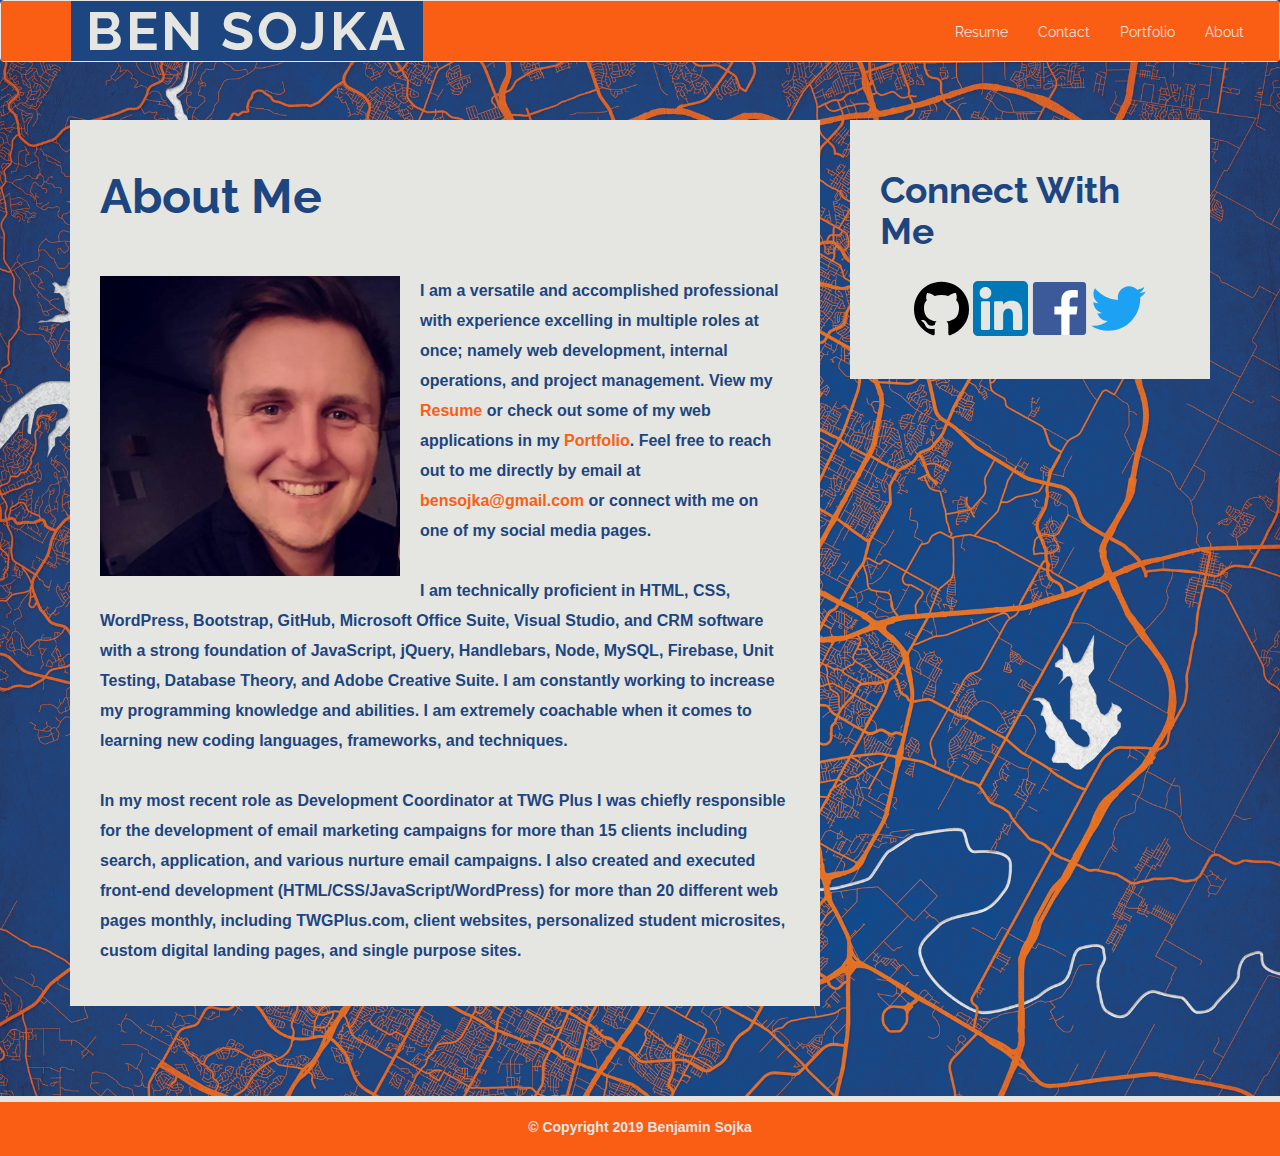
<file: index.html>
<!DOCTYPE html>
<html lang="en-us">
  <head>

    <!-- Global site tag (gtag.js) - Google Analytics -->
    <script async src="https://www.googletagmanager.com/gtag/js?id=UA-111813549-1"></script>
    <script>
      window.dataLayer = window.dataLayer || [];
      function gtag(){dataLayer.push(arguments);}
      gtag('js', new Date());

      gtag('config', 'UA-111813549-1');
    </script>

    <meta charset="UTF-8">
    <meta name="viewport" content="width=device-width, initial-scale=1.0">
    <meta http-equiv="X-UA-Compatible" content="ie=edge">

    <title>Ben Sojka's Portfolio</title>

    <!-- Boostrap Stylesheet -->
    <link rel="stylesheet" href="https://maxcdn.bootstrapcdn.com/bootstrap/3.3.7/css/bootstrap.min.css" integrity="sha384-BVYiiSIFeK1dGmJRAkycuHAHRg32OmUcww7on3RYdg4Va+PmSTsz/K68vbdEjh4u" crossorigin="anonymous">

    <!-- Our own CSS stylesheet -->
    <link rel="stylesheet" href="assets/css/styles.css" media="screen">

    <!-- Google Font -->
    <link href="https://fonts.googleapis.com/css?family=Raleway" rel="stylesheet">

  </head>

  <body>
    <!-- Start of navbar -->
    <nav class="navbar navbar-default">
      <div class="container-fluid navbar-custom">

        <!-- Brand and toggle get grouped for better mobile display -->
        <div class="row">
          <div class="navbar-header">
            <button type="button" class="navbar-toggle collapsed" data-toggle="collapse" data-target="#bs-example-navbar-collapse-1" aria-expanded="false">
              <span class="sr-only">Toggle navigation</span>
              <span class="icon-bar"></span>
              <span class="icon-bar"></span>
              <span class="icon-bar"></span>
            </button>
            <div class="phone-nav">
              <a class="navbar-brand" href="index.html" id="logo">BEN SOJKA</a>
            </div>
          </div>

          <!-- Collect the nav links, forms, and other content for toggling -->
          <div class="collapse navbar-collapse" id="bs-example-navbar-collapse-1">
            <ul class="nav navbar-nav navbar-right navbar-right-custom">
              <li><a href="https://drive.google.com/file/d/13z_w9uPaYZ9hUld2XYtMNEca28ijijww/view?usp=sharing" target="_blank">Resume</a></li>
              <li><a href="mailto:bensojka@gmail.com?Subject=Hey%20Ben%20lets%20talk!">Contact</a></li>
              <li><a href="portfolio.html">Portfolio</a></li>
              <li><a href="index.html">About</a></li>
            </ul>
          </div><!-- /.navbar-collapse -->
        </div>
      </div><!-- /.container-fluid -->
    </nav>
    <!-- End of navbar -->

    <!-- Start of content wrap -->
    <div class="wrap">
      <div class="container">
        <section class="row">
          <div class="col-md-8">
            <article class="about-me-content">
              <h1 class="about-me-header">About Me</h1>
              <img src="assets/imgs/bms.jpg" alt="" id="ben-image"/>
              <p>I am a versatile and accomplished professional with experience excelling in multiple roles at once; namely web development, internal operations, and project management. View my <a href="https://drive.google.com/file/d/1CVhErGaV42iTctvXXbJnNfuqZS2XAC5_/view?usp=sharing" target="_blank">Resume</a> or check out some of my web applications in my <a href="portfolio.html">Portfolio</a>. Feel free to reach out to me directly by email at <a href="mailto:bensojka@gmail.com?Subject=Hey%20Ben" target="_top">bensojka@gmail.com</a> or connect with me on one of my social media pages.</p>
              <p>I am technically proficient in HTML, CSS, WordPress, Bootstrap, GitHub, Microsoft Office Suite, Visual Studio, and CRM software with a strong foundation of JavaScript, jQuery, Handlebars, Node, MySQL, Firebase, Unit Testing, Database Theory, and Adobe Creative Suite. I am constantly working to increase my programming knowledge and abilities. I am extremely coachable when it comes to learning new coding languages, frameworks, and techniques.</p>
              <p>In my most recent role as Development Coordinator at TWG Plus I was chiefly responsible for the development of email marketing campaigns for more than 15 clients including search, application, and various nurture email campaigns. I also created and executed front-end development (HTML/CSS/JavaScript/WordPress) for more than 20 different web pages monthly, including TWGPlus.com, client websites, personalized student microsites, custom digital landing pages, and single purpose sites.</p>
            </article>
          </div>
          <div class="col-md-4">

            <!-- Start of Connect With Me Area -->
            <section id="connect-with-me-area">
              <div class="connect-with-me-content">
                <h1 class="connect-with-me-header">Connect With Me</h1>
                <div id="images">
                  <a href="https://github.com/bensojka">
                    <img src="assets/imgs/github.svg" alt="Github" class="connect-with-me-photo">
                  </a>
                  <a href="https://www.linkedin.com/in/bensojka/">
                    <img src="assets/imgs/linkedin.svg" alt="LinkedIn" class="connect-with-me-photo">
                  </a>
                  <a href="https://www.facebook.com/hellothisisben">
                    <img src="assets/imgs/facebook.svg" alt="Facebook" class="connect-with-me-photo">
                  </a>
                  <a href="https://twitter.com/BSinKC">
                    <img src="assets/imgs/twitter.svg" alt="Twitter" class="connect-with-me-photo">
                  </a>
                </div>
              </div>
            </section>
            <!-- End of the Connect With Me Area -->

          </div>
        </section>
      </div>
    </div>
    <!-- End of content wrap -->

    <!-- Start of footer -->
    <footer class="footer">
      <div class="two-toned-footer-color"></div>
      <p class="text-muted text-muted-footer text-center">
        &copy; Copyright 2019 Benjamin Sojka
      </p>
    </footer>
    <!-- End of footer -->

    <!-- jQuery CDN -->
    <script type="text/javascript" src="https://cdnjs.cloudflare.com/ajax/libs/jquery/3.2.1/jquery.min.js"></script>

    <!-- Bootstrap CDN -->
    <script src="https://maxcdn.bootstrapcdn.com/bootstrap/3.3.7/js/bootstrap.min.js" integrity="sha384-Tc5IQib027qvyjSMfHjOMaLkfuWVxZxUPnCJA7l2mCWNIpG9mGCD8wGNIcPD7Txa" crossorigin="anonymous"></script>
  </body>

</html>
</file>
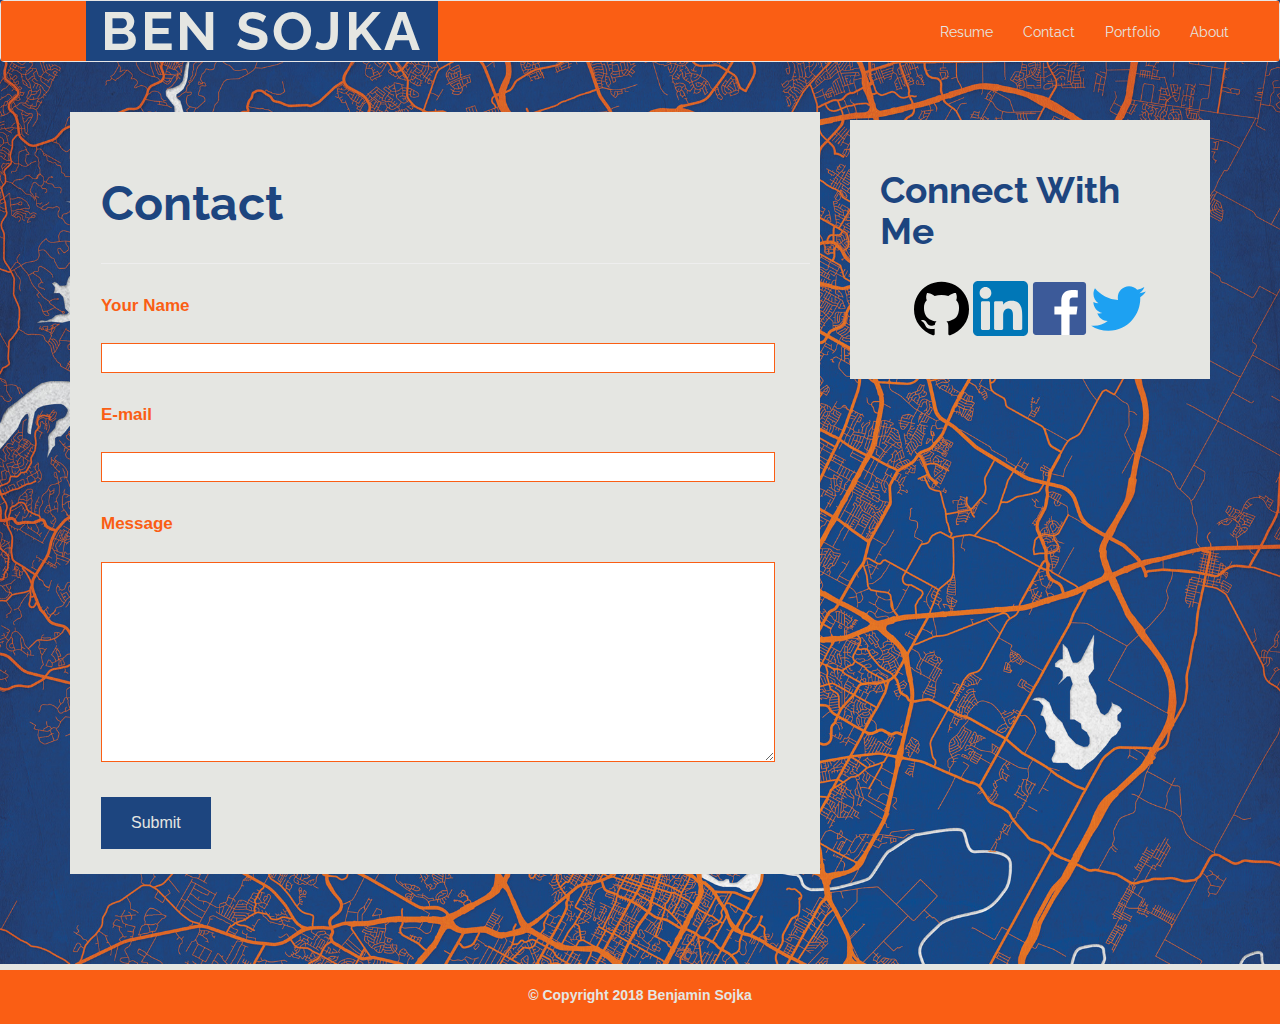
<file: contact.html>
<!DOCTYPE html>
<html lang="en-us">
  <head>

    <!-- Global site tag (gtag.js) - Google Analytics -->
    <script async src="https://www.googletagmanager.com/gtag/js?id=UA-111813549-1"></script>
    <script>
      window.dataLayer = window.dataLayer || [];
      function gtag(){dataLayer.push(arguments);}
      gtag('js', new Date());

      gtag('config', 'UA-111813549-1');
    </script>

    <meta charset="UTF-8">
    <meta name="viewport" content="width=device-width, initial-scale=1.0">
    <meta http-equiv="X-UA-Compatible" content="ie=edge">

    <title>Ben Sojka's Portfolio</title>

    <!-- Boostrap Stylesheet -->
    <link rel="stylesheet" href="https://maxcdn.bootstrapcdn.com/bootstrap/3.3.7/css/bootstrap.min.css" integrity="sha384-BVYiiSIFeK1dGmJRAkycuHAHRg32OmUcww7on3RYdg4Va+PmSTsz/K68vbdEjh4u" crossorigin="anonymous">

    <!-- Our own CSS stylesheet -->
    <link rel="stylesheet" href="assets/css/styles.css" media="screen">

    <!-- Google Font -->
    <link href="https://fonts.googleapis.com/css?family=Raleway" rel="stylesheet">

  </head>

  <body>

    <!-- Start of navbar -->
    <nav class="navbar navbar-default">
      <div class="container-fluid navbar-custom">

        <!-- Brand and toggle get grouped for better mobile display -->
        <div class="navbar-header">
          <button type="button" class="navbar-toggle collapsed" data-toggle="collapse" data-target="#bs-example-navbar-collapse-1" aria-expanded="false">
            <span class="sr-only">Toggle navigation</span>
            <span class="icon-bar"></span>
            <span class="icon-bar"></span>
            <span class="icon-bar"></span>
          </button>
          <a class="navbar-brand" href="index.html" id="logo">BEN SOJKA</a>
        </div>

        <!-- Collect the nav links, forms, and other content for toggling -->
        <div class="collapse navbar-collapse" id="bs-example-navbar-collapse-1">
          <ul class="nav navbar-nav navbar-right navbar-right-custom">
            <li><a href="https://drive.google.com/file/d/13z_w9uPaYZ9hUld2XYtMNEca28ijijww/view?usp=sharing" target="_blank">Resume</a></li>
            <li><a href="mailto:bensojka@gmail.com?Subject=Hey%20Ben%20lets%20talk!">Contact</a></li>
            <li><a href="portfolio.html">Portfolio</a></li><span class="pipe"></span>
            <li><a href="index.html">About</a></li>
          </ul>
        </div><!-- /.navbar-collapse -->
      </div><!-- /.container-fluid -->
    </nav>
    <!-- End of navbar -->

    <!-- Start of content wrap -->
    <div class="wrap">
      <div class="container">
        <section class="row">
          <div class="col-md-8">
            <form class="contact-form">
              <h1 class="contact-form-header">Contact</h1>
              <hr class="contact-hr"/>
              <div class="form-group">
                <label class="label-name" for="name">Your Name</label>
                <input type="text" id="name_input" name="user_name" />
              </div>
              <div class="form-group">
                <label class="label-mail" for="mail">E-mail</label>
                <input type="email" id="mail_input" name="user_mail" />
              </div>
              <div class="form-group">
                <label class="label-msg" for="msg">Message</label><br />
                <textarea id="msg" name="user_message_input" cols=600></textarea>
              </div>
              <button class="submit-btn">Submit</button>
            </form>
          </div>
          <div class="col-md-4">

            <!-- Start of Connect With Me Area -->
            <section id="connect-with-me-area">
              <div class="connect-with-me-content">
                <h1 class="connect-with-me-header">Connect With Me</h1>
                <div id="images">
                  <a href="https://github.com/bensojka">
                    <img src="assets/imgs/github.svg" alt="Github" class="connect-with-me-photo">
                  </a>
                  <a href="https://www.linkedin.com/in/bensojka/">
                    <img src="assets/imgs/linkedin.svg" alt="LinkedIn" class="connect-with-me-photo">
                  </a>
                  <a href="https://www.facebook.com/hellothisisben">
                    <img src="assets/imgs/facebook.svg" alt="Facebook" class="connect-with-me-photo">
                  </a>
                  <a href="https://twitter.com/BSinKC">
                    <img src="assets/imgs/twitter.svg" alt="Twitter" class="connect-with-me-photo">
                  </a>
                </div>
              </div>
            </section>

            <!-- End of the Connect With Me Area -->
          </div>
        </section>
      </div>
    </div>
    <!-- End of content wrap -->

    <!-- Start of footer -->
    <footer class="footer">
      <div class="two-toned-footer-color"></div>
      <p class="text-muted text-muted-footer text-center">
        &copy; Copyright 2018 Benjamin Sojka
      </p>
    </footer>
    <!-- End of footer -->

    <!-- jQuery CDN -->
    <script type="text/javascript" src="https://cdnjs.cloudflare.com/ajax/libs/jquery/3.2.1/jquery.min.js"></script>

    <!-- Bootstrap CDN -->
    <script src="https://maxcdn.bootstrapcdn.com/bootstrap/3.3.7/js/bootstrap.min.js" integrity="sha384-Tc5IQib027qvyjSMfHjOMaLkfuWVxZxUPnCJA7l2mCWNIpG9mGCD8wGNIcPD7Txa" crossorigin="anonymous"></script>

  </body>

</html>
</file>
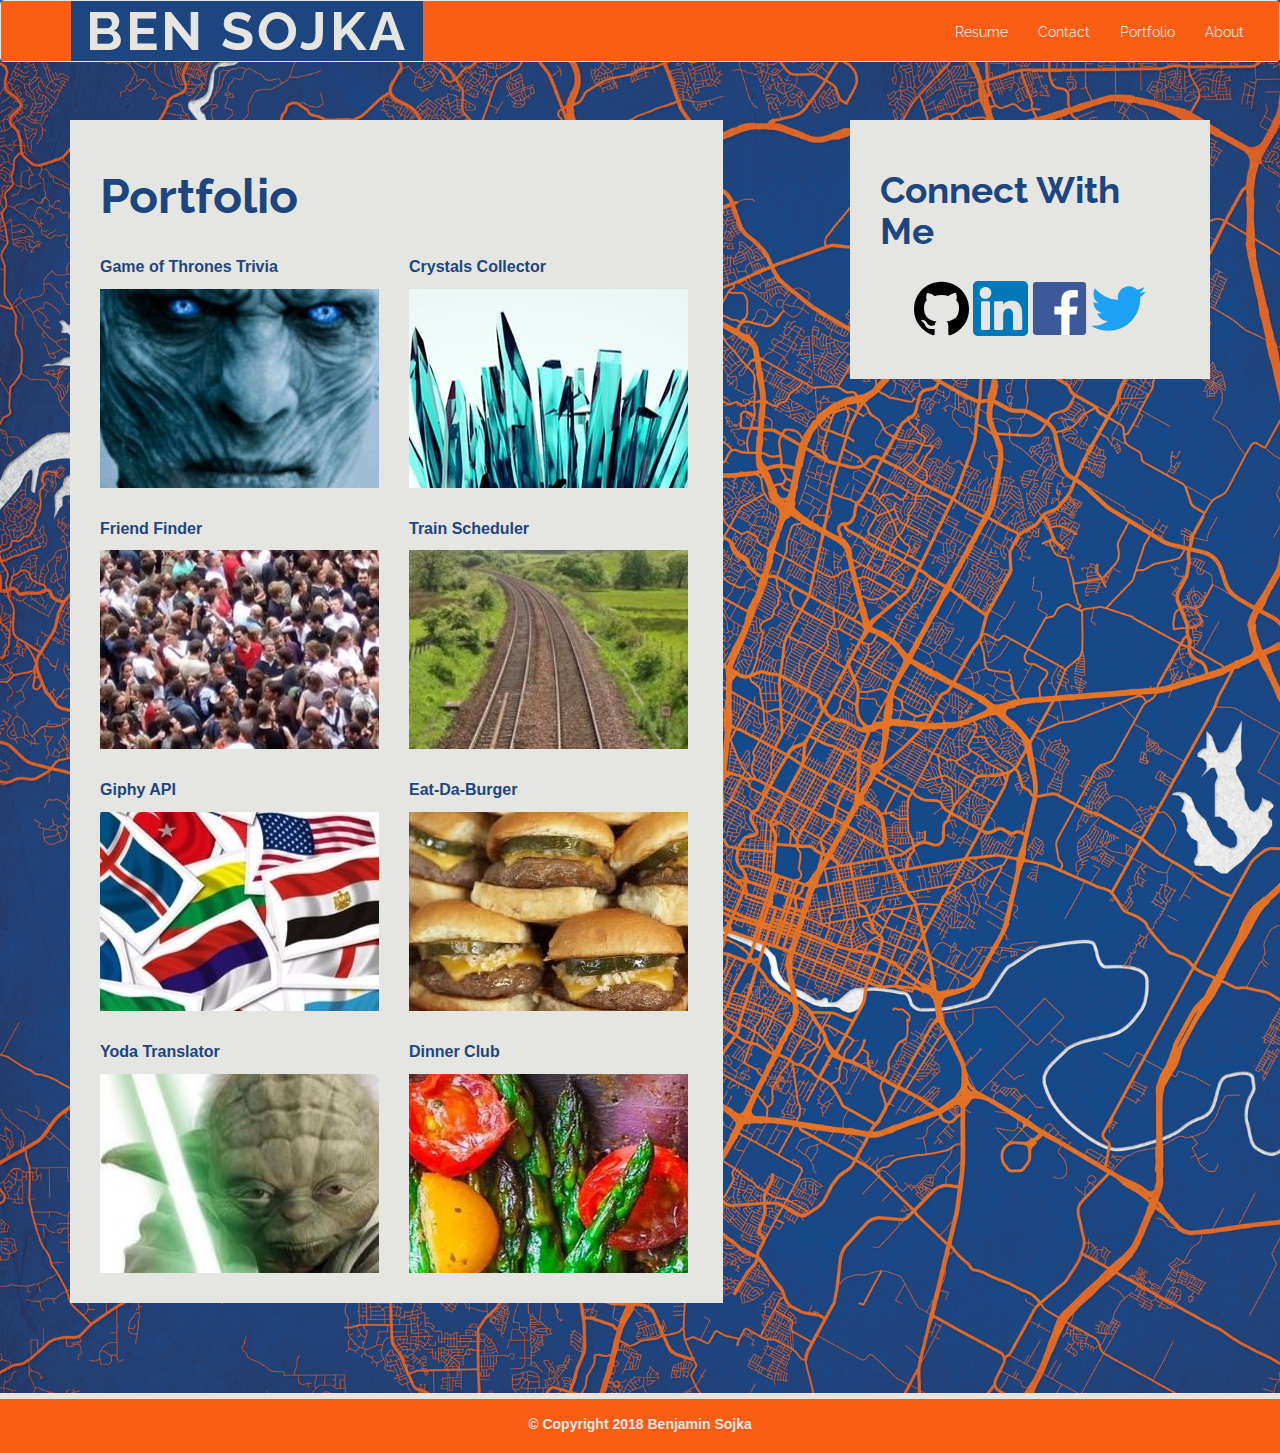
<file: portfolio.html>
<!DOCTYPE html>
<html lang="en-us">

  <head>

    <!-- Global site tag (gtag.js) - Google Analytics -->
    <script async src="https://www.googletagmanager.com/gtag/js?id=UA-111813549-1"></script>
    <script>
      window.dataLayer = window.dataLayer || [];
      function gtag(){dataLayer.push(arguments);}
      gtag('js', new Date());

      gtag('config', 'UA-111813549-1');
    </script>

    <meta charset="UTF-8">
    <meta name="viewport" content="width=device-width, initial-scale=1.0">
    <meta http-equiv="X-UA-Compatible" content="ie=edge">

    <title>Ben Sojka's Portfolio</title>

    <!-- Boostrap Stylesheet -->
    <link rel="stylesheet" href="https://maxcdn.bootstrapcdn.com/bootstrap/3.3.7/css/bootstrap.min.css" integrity="sha384-BVYiiSIFeK1dGmJRAkycuHAHRg32OmUcww7on3RYdg4Va+PmSTsz/K68vbdEjh4u" crossorigin="anonymous">

    <!-- Our own CSS stylesheet -->
    <link rel="stylesheet" href="assets/css/styles.css" media="screen">

    <!-- Google Font -->
    <link href="https://fonts.googleapis.com/css?family=Raleway" rel="stylesheet">

  </head>

  <body>
    <!-- Start of navbar -->
    <nav class="navbar navbar-default">
      <div class="container-fluid navbar-custom">

        <!-- Brand and toggle get grouped for better mobile display -->
        <div class="row">
          <div class="navbar-header">
            <button type="button" class="navbar-toggle collapsed" data-toggle="collapse" data-target="#bs-example-navbar-collapse-1" aria-expanded="false">
              <span class="sr-only">Toggle navigation</span>
              <span class="icon-bar"></span>
              <span class="icon-bar"></span>
              <span class="icon-bar"></span>
            </button>
            <div class="phone-nav">
              <a class="navbar-brand" href="index.html" id="logo">BEN SOJKA</a>
            </div>
          </div>

          <!-- Collect the nav links, forms, and other content for toggling -->
          <div class="collapse navbar-collapse" id="bs-example-navbar-collapse-1">
            <ul class="nav navbar-nav navbar-right navbar-right-custom">
              <li><a href="https://drive.google.com/file/d/13z_w9uPaYZ9hUld2XYtMNEca28ijijww/view?usp=sharing" target="_blank">Resume</a></li>
              <li><a href="mailto:bensojka@gmail.com?Subject=Hey%20Ben%20lets%20talk!">Contact</a></li>
              <li><a href="portfolio.html">Portfolio</a></li>
              <li><a href="index.html">About</a></li>
            </ul>
          </div><!-- /.navbar-collapse -->
        </div>
      </div><!-- /.container-fluid -->
    </nav>
    <!-- End of navbar -->

    <!-- Start of content wrap -->
    <div class="wrap">
      <div class="container">
        <section class="row">
          <div class="col-md-7">
            <section id="portfolio-area">
              <h1 class="port-header">Portfolio</h1>
              <div class="port-piece">
                <p class="port-labels">Game of Thrones Trivia</p>
                <a href="https://bensojka.github.io/TriviaGame/">
                  <img class="port-imgs" src="assets/imgs/night-king-crop.jpg" alt="Game of Thrones Trivia">
                </a>
              </div>
              <div class="port-piece">
                <p class="port-labels">Crystals Collector</p>
                <a href="https://bensojka.github.io/Crystals-Collector/">
                  <img class="port-imgs" src="assets/imgs/crystals.jpg" alt="Crystals Collector">
                </a>
              </div>
              <div class="port-piece">
                <p class="port-labels">Friend Finder</p>
                <a href="https://friend-finder-bms.herokuapp.com/">
                  <img class="port-imgs" src="assets/imgs/friends.jpg" alt="Friend Finder">
                </a>
              </div>
              <div class="port-piece">
                <p class="port-labels">Train Scheduler</p>
                <a href="https://bensojka.github.io/Train-Scheduler/">
                  <img class="port-imgs" src="assets/imgs/train-tracks.jpg" alt="Train Scheduler">
                </a>
              </div>
              <div class="port-piece">
                <p class="port-labels">Giphy API</p>
                <a href="https://bensojka.github.io/giphyapi/">
                  <img class="port-imgs" src="assets/imgs/flags.jpg" alt="Giphy API">
                </a>
              </div>
              <div class="port-piece">
                <p class="port-labels">Eat-Da-Burger</p>
                <a href="https://burger-bms.herokuapp.com/">
                  <img class="port-imgs" src="assets/imgs/burgers.jpg" alt="Eat-Da-Burger">
                </a>
              </div>
              <div class="port-piece">
                <div class="yoda-label">
                  <p class="port-labels">Yoda Translator</p>
                </div>
                <a href="https://brettleonard86.github.io/projectOne/">
                  <img class="port-imgs" src="assets/imgs/yoda.jpg" alt="Yoda Translator">
                </a>
              </div>
              <div class ="last-piece">
              <!--<div class="port-piece">-->
                <p class="port-labels" id="last-label">Dinner Club</p>
                <a href="https://dinner--club.herokuapp.com/">
                  <img class="port-imgs" src="assets/imgs/plate.jpg" alt="Dinner Club">
                </a>
              </div>
              <!--</div>-->
            </section>
          </div>
          <div class="col-md-1"></div>
          <div class="col-md-4">

            <!-- Start of Connect With Me Area -->
            <section id="connect-with-me-area">
              <div class="connect-with-me-content">
                <h1 class="connect-with-me-header">Connect With Me</h1>
                <div id="images">
                  <a href="https://github.com/bensojka">
                    <img src="assets/imgs/github.svg" alt="Github" class="connect-with-me-photo">
                  </a>
                  <a href="https://www.linkedin.com/in/bensojka/">
                    <img src="assets/imgs/linkedin.svg" alt="LinkedIn" class="connect-with-me-photo">
                  </a>
                  <a href="https://www.facebook.com/hellothisisben">
                    <img src="assets/imgs/facebook.svg" alt="Facebook" class="connect-with-me-photo">
                  </a>
                  <a href="https://twitter.com/BSinKC">
                    <img src="assets/imgs/twitter.svg" alt="Twitter" class="connect-with-me-photo">
                  </a>
                </div>
              </div>
            </section>

            <!-- End of the Connect With Me Area -->
          </div>
        </section>
      </div>
    </div>
    <!-- End of content wrap -->

    <!-- Start of footer -->
    <footer class="footer">
      <div class="two-toned-footer-color"></div>
      <p class="text-muted text-muted-footer text-center">
        &copy; Copyright 2018 Benjamin Sojka
      </p>
    </footer>
    <!-- End of footer -->

    <!-- jQuery CDN -->
    <script type="text/javascript" src="https://cdnjs.cloudflare.com/ajax/libs/jquery/3.2.1/jquery.min.js"></script>

    <!-- Bootstrap CDN -->
    <script src="https://maxcdn.bootstrapcdn.com/bootstrap/3.3.7/js/bootstrap.min.js" integrity="sha384-Tc5IQib027qvyjSMfHjOMaLkfuWVxZxUPnCJA7l2mCWNIpG9mGCD8wGNIcPD7Txa" crossorigin="anonymous"></script>

  </body>

</html>
</file>
<file: assets/css/styles.css>
body {
  /* Positioning */
  margin-bottom: 150px;

  /* Typography */
  font-family: Arial, "Helvetica Neue", Helvetica, sans-serif;
  font-weight: bold;

  /* Visual */
  background-image: url("../imgs/austin-city-print.jpg");
  background-size: cover;
  width: 100%;
  height: 100%;
}

html {
  /* Positioning */
  position: relative;

  /* Box-model */
  min-height: 100%;
}

/* ---------NAV START---------- */

.navbar-custom {
  background-color: #FA5E14;
}


.nav-star {
  height: 60px;
}

#logo {
  /* Box-model */
  height: 60px;
  padding-top: 20px;
  padding-bottom: 5px;

  /* Positioning */
  margin-left: 70px;
  font-family: 'Raleway', sans-serif;

  /* Typography */
  font-size: 54px;
  font-weight: bold;
  color: #E5E6E2;
  letter-spacing: 3px;  

  /* Visual */
  background: #1D457F;
}

.navbar-right-custom {
  /* Box-model */
  padding-top: 6px;
  padding-right: 20px;

  /* Typography */
  font-family: 'Raleway', sans-serif;
  font-weight: lighter;
}

.navbar-nav > li > a:visited {
  color: #E5E6E2;
}

.navbar-nav > li > a:link {
  color: #E5E6E2;
}

.navbar-nav > li > a:hover {
  color: #1D457F;
}


/* --------NAV END---------- */

.about-me-header {
  /* Positioning */
  margin-bottom: 33px;
  font-family: 'Raleway', sans-serif;

  /* Typography */
  font-size: 48px;
  font-weight: bold;
  color: #1D457F;
}

.about-me-content {
  /* Box-model */
  width: 100%;
  padding: 30px;

  /* Positioning */
  margin-top: 38px;

  /* Visual */
  background-color: #E5E6E2;
}

.about-me-content > p {
  /* Box-model */
  padding-top: 20px;

  /* Typography */
  font-size: 16px;
  line-height: 30px;  
  color: #1D457F;
}

.about-me-content > p > a {
  color: #FA5E14;
}


#ben-image {
  /* Positioning */
  float: left;

  /* Box-model */
  width: 300px;
  height: 300px;
  margin-top: 20px;
  margin-right: 20px;
  margin-bottom: 20px;
}

/* ----------------- */

/* CONNECT W/ ME CSS */

/* ----------------- */

#connect-with-me-area {
  width: 100%;

  /* Box-model */
  padding: 30px 30px 43px;

  /* Positioning */
  margin-top: 38px;

  /* Visual */
  background-color: #E5E6E2;
}

.connect-with-me-header {
  /* Positioning */
  margin-bottom: 15px;
  font-family: 'Raleway', sans-serif;

  /* Typography */
  font-size: 37px;
  font-weight: bold;
  color: #1D457F;
}

.connect-with-me-photo {
  width: 55px;

  /* Box-model */
  height: 55px;
}

#images {
  /* Box-model */
  padding-top: 15px;

  /* Typography */
  text-align: center;
}

/* -------END-------- */

.footer {
  /* Positioning */
  position: absolute;
  bottom: 0;

  /* Box-model */
  width: 100%;
  height: 60px;
  margin-top: 30px;

  /* Visual */
  background-color: #FA5E14;
}

.text-muted-footer {
  /* Positioning */
  margin-top: 15px;

  /* Typography */
  color: #E5E6E2;
}

.two-toned-footer-color {
  /* Box-model */
  height: 6px;
  padding-top: 3px;

  /* Visual */
  background-color: #E5E6E2;
}

/* ----------------- */

/* CONTACT FORM CSS  */

/* ----------------- */

.contact-form {
  width: 100%;

  /* Box-model */
  padding: 45px 10px 25px 31px;

  /* Positioning */
  margin-top: 30px;

  /* Visual */
  background-color: #E5E6E2;
}

.contact-form-header,
.port-header {
  /* Positioning */
  margin-bottom: 33px;
  font-family: 'Raleway', sans-serif;

  /* Typography */
  font-size: 48px;
  font-weight: bold;
  color: #1D457F;
}

#name_input,
#mail_input,
#msg {
  width: 95%;

  /* Box-model */
  height: 30px;

  /* Positioning */
  margin-top: 20px;
  margin-bottom: 15px;

  /* Visual */
  border-color: #FA5E14;
  border-width: 1px;
  border-style: solid;
}

#msg {
  /* Box-model */
  height: 200px;

}

.label-name,
.label-msg,
.label-mail {
  /* Typography */
  font-size: 17px;
  color: #FA5E14;
}

.contact-hr {
  margin-bottom: 30px;
}

.submit-btn {
  /* Box-model */
  padding: 15px 30px;
  font-size: 16px;
  font-weight: lighter;

  /* Typography */
  color: #E5E6E2;

  /* Visual */
  background-color: #1D457F;
  border: 0;
}

/* --------END-------- */

/* ----------------- */

/* PORTFOLIO PAGE CSS */

/* ------------------ */

#portfolio-area {
  /* Box-model */
  width: 100%;
  padding-top: 30px;
  padding-left: 30px;

  /* Positioning */
  margin-top: 38px;

  /* Visual */
  background-color: #E5E6E2;
}

.port-piece {
  float: left;
}

.port-labels {
  color: #1D457F;
  font-family: Arial, "Helvetica Neue", Helvetica, sans-serif;
  font-weight: bold;
  font-size: 16px;
}

.port-imgs {
  /* Box-model */
  width: 279px;
  height: 199px;
  margin-right: 30px;

  /* Positioning */
  margin-bottom: 30px;
}

/* --------END--------- */

/* ----------------- */

/* MEDIA  QUERY  CSS */

/* ----------------- */

@media only screen and (max-width: 1199px) {

  .port-header {
    text-align: center;
  }

  #connect-with-me-area {
    width: 100%;
  }

  .connect-with-me-header {
    text-align: center;
  }

  #portfolio-area {
    /* Box-model */
    width: 72%;
    margin: auto;
  
    /* Positioning */
  }

  .port-imgs {
    margin-left: 25px;
    margin-bottom: 50px;
  }

  .port-labels {
    margin-left: 25px;
    margin-right: 25px;
  }
}

@media only screen and (max-width: 992px) {

  #portfolio-area {
    /* Box-model */
    width: 100%;
    padding-top: 30px;
    padding-left: 30px;
  
    /* Positioning */
    margin-top: 38px;
  }

  .port-imgs {
    margin-left: 25px;
    margin-bottom: 50px;
  }

  .port-labels {
    margin-left: 25px;
    margin-right: 25px;
  }

}

@media only screen and (max-width: 769px) {
  .navbar-toggle {
    margin-top: 13px;
  }

  .navbar-header {
    background-color: #1D457F;
  }

  #logo {
 

    /* Box-model */
    height: 60px;
    padding-top: 20px;
    padding-bottom: 5px;

    /* Positioning */
    margin-left: 0;
    font-family: 'Raleway', sans-serif;

    /* Typography */
    font-size: 54px;
    font-weight: bold;
    color: #E5E6E2;
    text-align: center;
    letter-spacing: 3px;

    /* Visual */
    background: #1D457F;
  }

  .connect-with-me-header {
    
  }

  .about-me-header {

  }

  #portfolio-area {
    /* Box-model */
    width: 380px;
    margin: auto;
  
    /* Positioning */
  }

  .port-imgs {
    margin-left: 21px;
    margin-right: 0px;
    margin-bottom: 50px;
  }

  .port-labels {
    margin-left: 21px;
    margin-right: 50px;
  }


}

@media only screen and (max-width: 600px) {
  #logo {
  
  }

  .about-me-header {
    text-align: center;
    margin-bottom: 0px;
  }


  .about-me-content {

  }

  #ben-image {
   height: 100%;
   width: 100%;
  }

  .connect-with-me-header {
    margin-bottom: 0px;
    font-size: 35px;
  }

}


@media only screen and (max-width: 415px) {
  #logo {
    letter-spacing: 2px; 
    font-size: 51px;   
  }

  .about-me-header {

  }

  .about-me-content {

  }

  #ben-image {

  }

  .connect-with-me-header {

  }

  #portfolio-area {
    /* Box-model */
    width: 100%;
    padding-top: 30px;
    padding-left: 30px;
  
    /* Positioning */
    margin-top: 38px;
  }

  .port-imgs {
    margin-left: 21px;
    margin-right: 0px;
    margin-bottom: 50px;
  }

  .port-labels {
    margin-left: 21px;
    margin-right: 50px;
  }

}

@media only screen and (max-width: 388px) {
  #logo {
    font-size: 45px;   
  }

  .about-me-header {

  }

  .about-me-content {

  }

  #ben-image {

  }

  .connect-with-me-header {

  }

  .port-imgs {
    margin-left: 2px;
    margin-right: 0px;
    margin-bottom: 35px;
  }

  .port-labels {
    margin-left: 2px;
    margin-right: 0px;
  }
}

@media only screen and (max-width: 361px) {
  .port-imgs {
    margin-left: -5px;
    margin-bottom: 30px;
  }

  .port-labels {
    margin-left: -5px;
  }

  .connect-with-me-header {
    font-size: 30px;
  }
}

@media only screen and (max-width: 354px) {
  #logo {
    font-size: 38px;   
  }

  .about-me-header {

  }

  .about-me-content {

  }

  #ben-image {

  }

  .connect-with-me-header {
 
  }

  #connect-with-me-area {
    width: 100%;
  
    /* Box-model */
    padding: 20px 20px 33px;
  
    /* Positioning */
    margin-top: 38px;
  
    /* Visual */
    background-color: #E5E6E2;
  }

  .port-imgs {
    width: 243px;
    height: 173px;
  }

  .port-labels {

  }
}

@media only screen and (max-width: 316px) {
  #logo {
    font-size: 32px;  
  }

  .about-me-header {

  }

  .about-me-content {

  }

  #ben-image {

  }

  .connect-with-me-header {

  }
}
</file>
